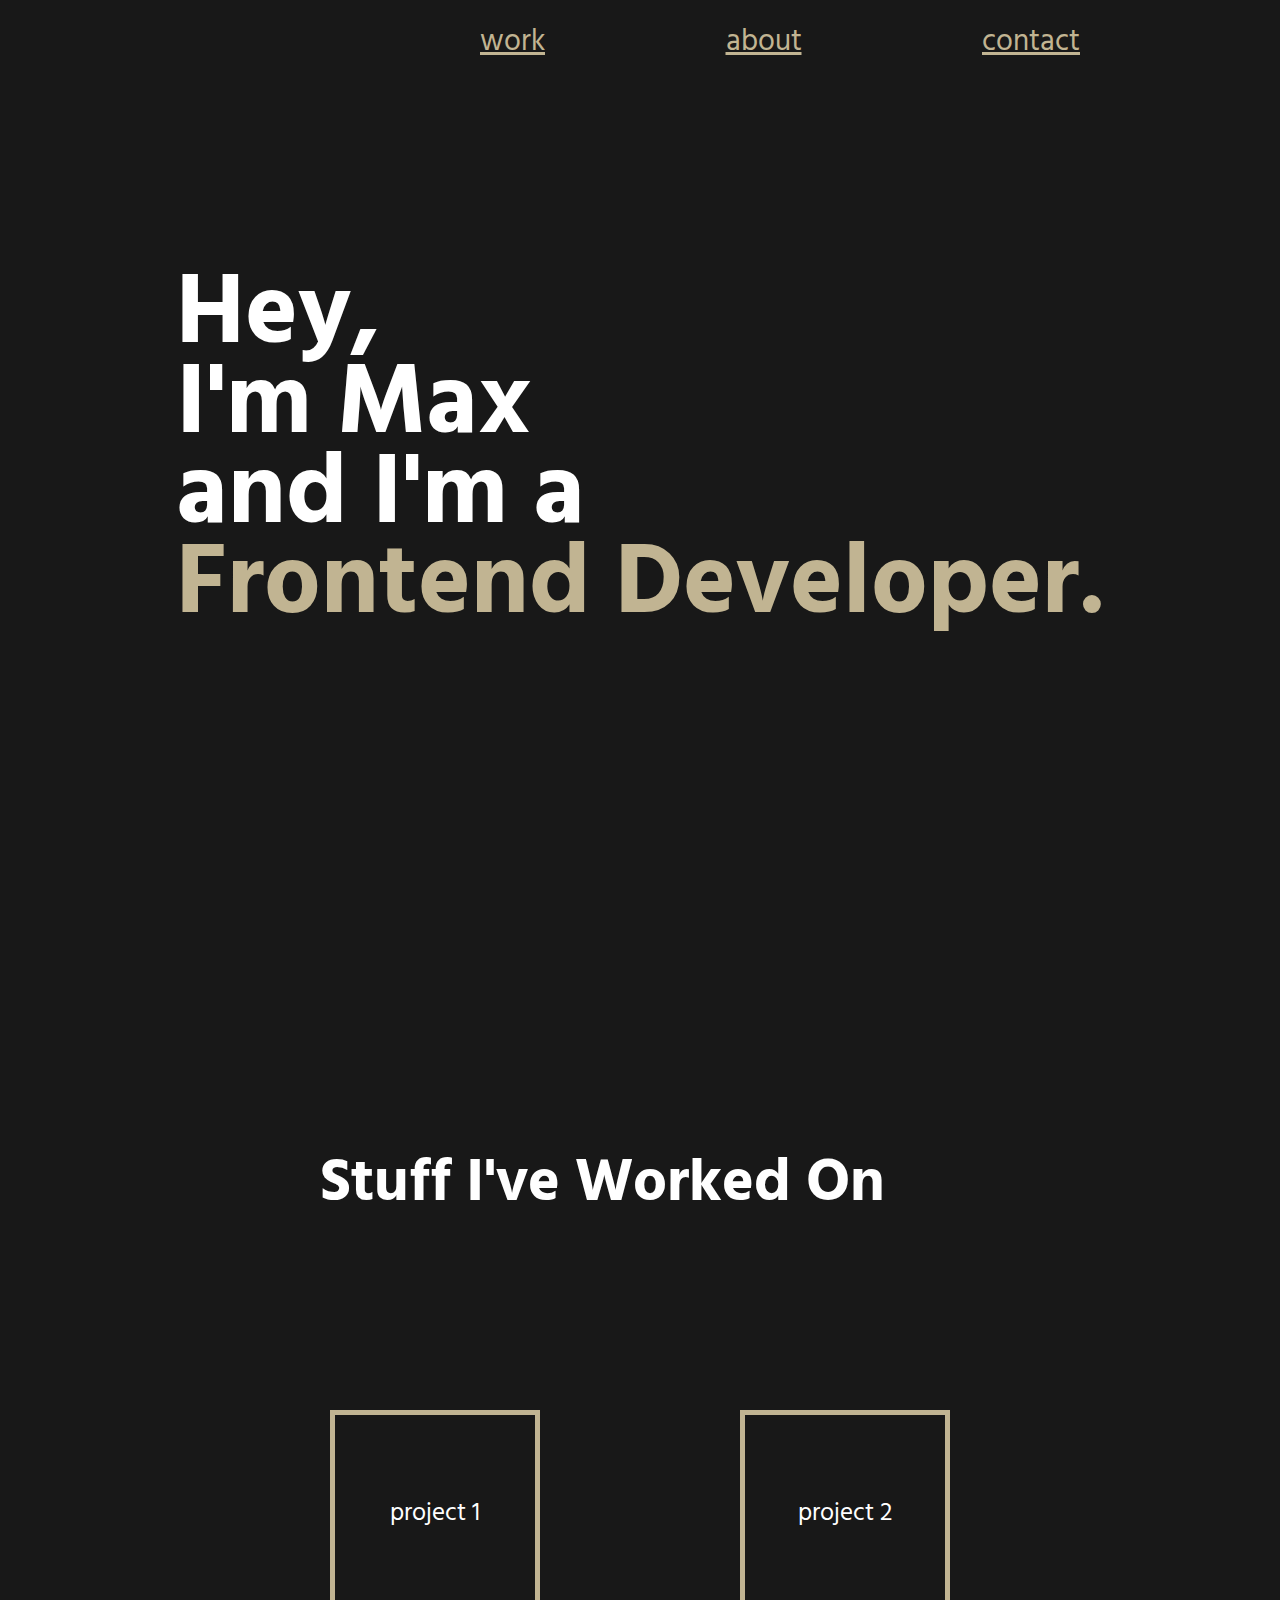
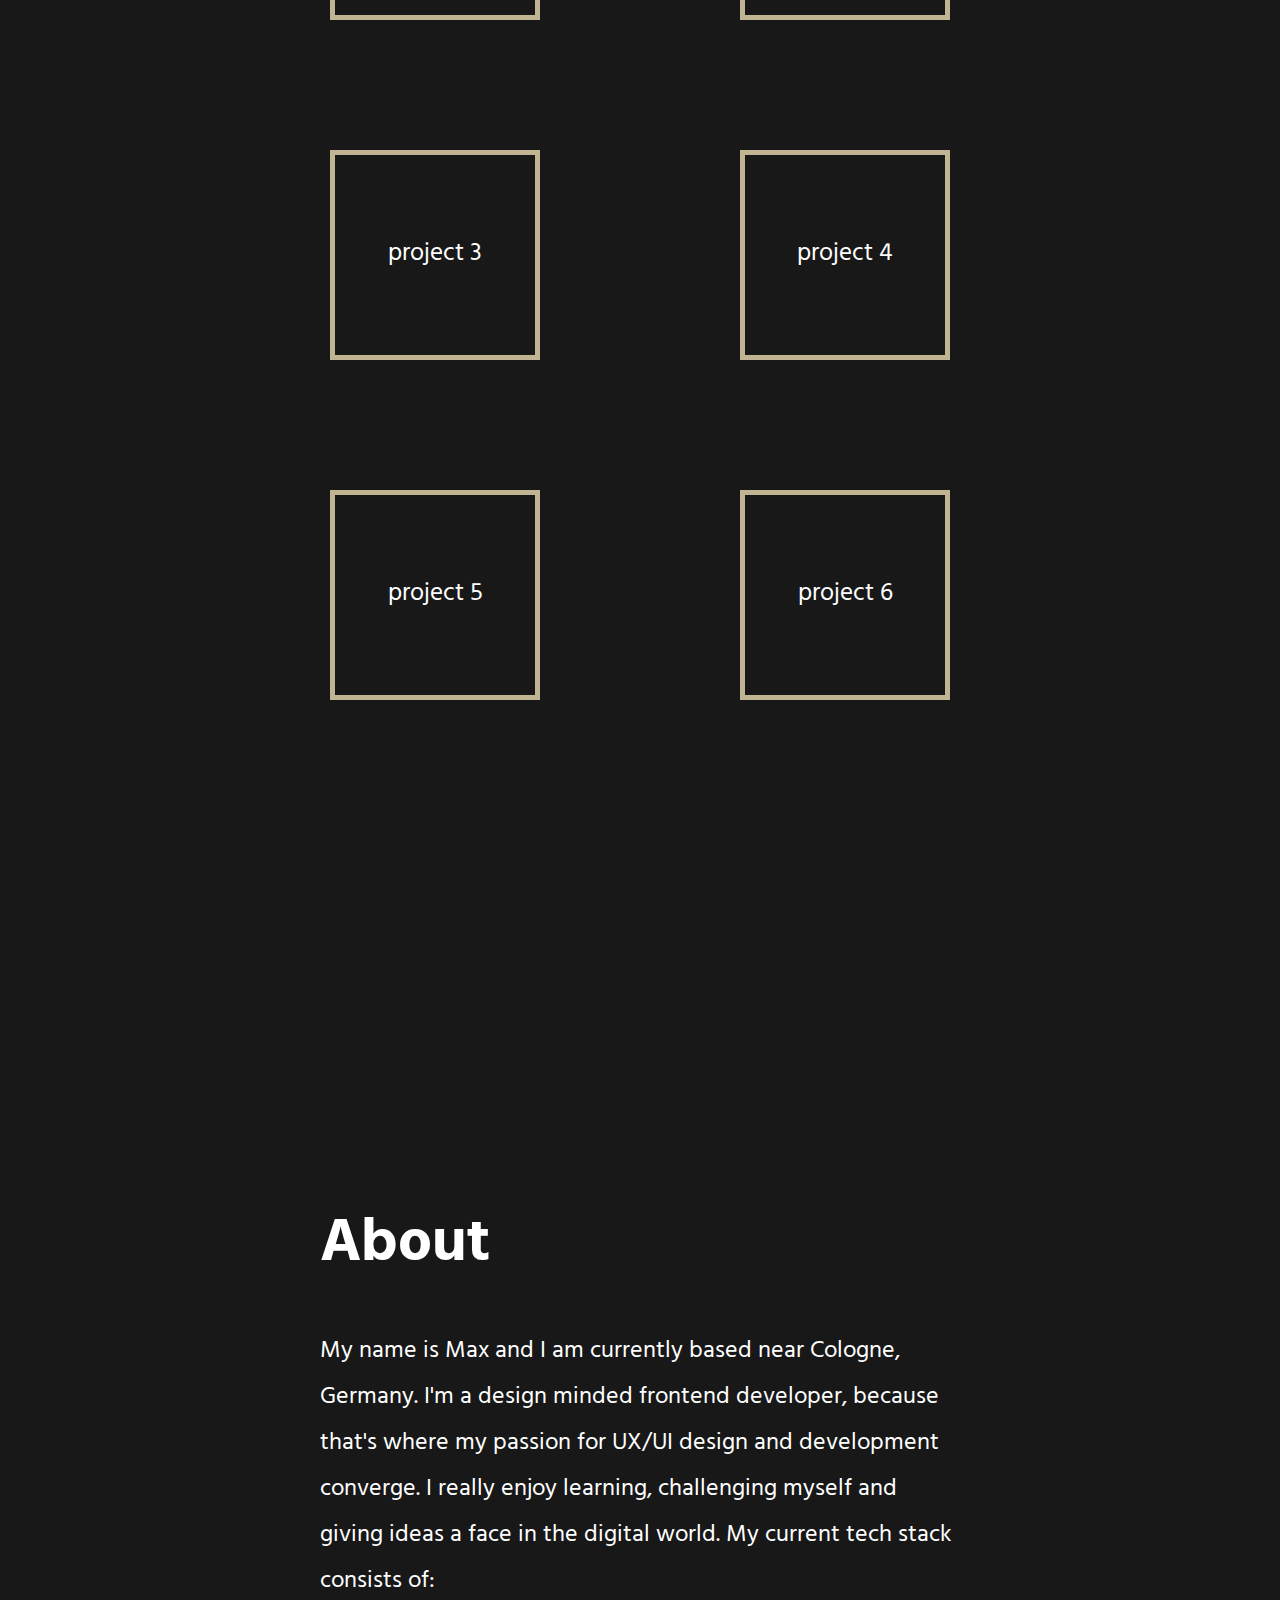
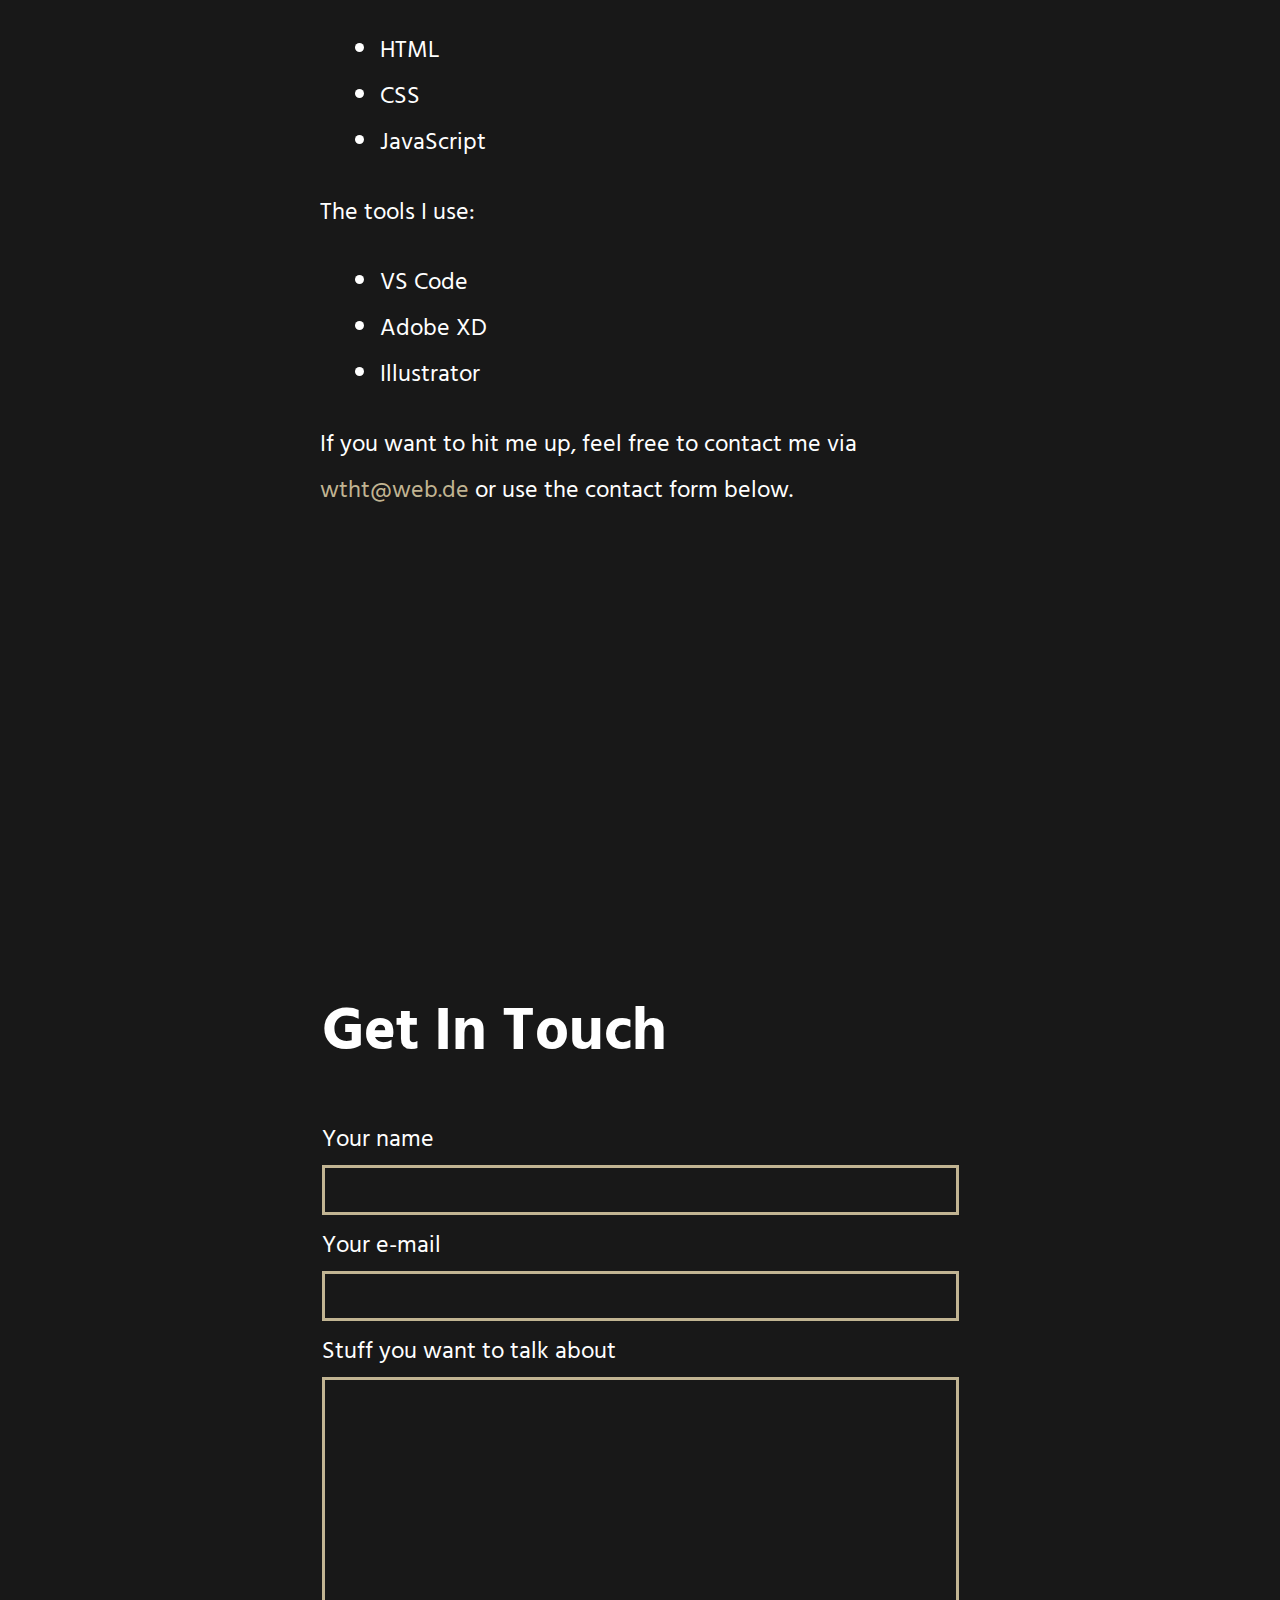
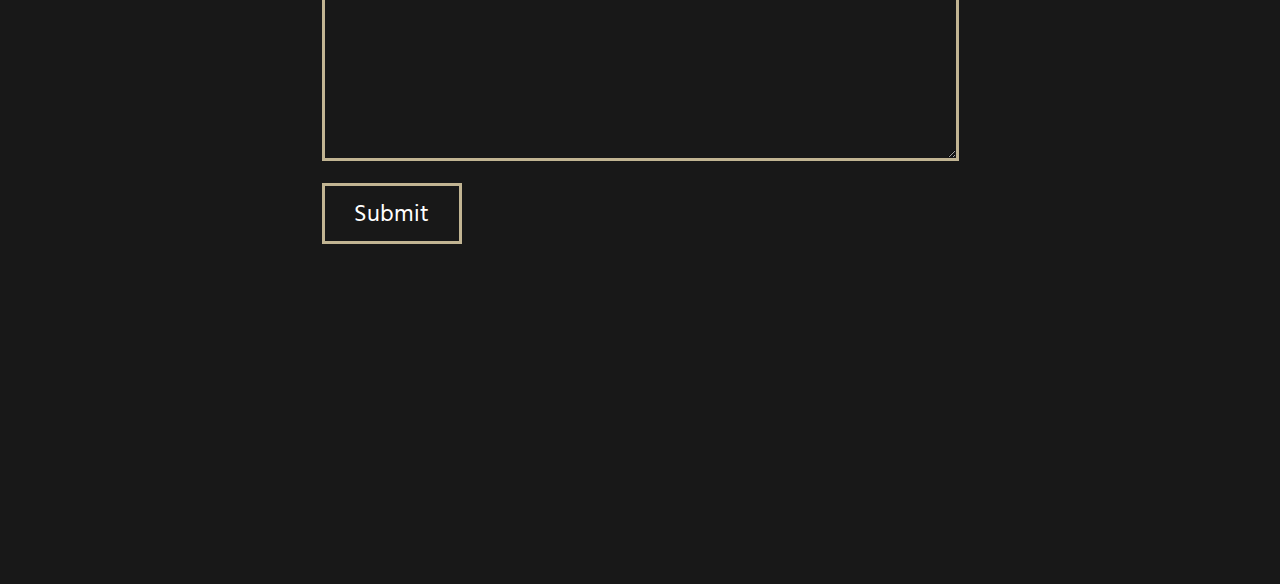
<file: index.html>
<!DOCTYPE html>
<html lang="en">
<head>
    <meta charset="UTF-8">
    <meta http-equiv="X-UA-Compatible" content="IE=edge">
    <meta name="viewport" content="width=device-width, initial-scale=1.0">
    <title>My Portfolio</title>
    <link rel="stylesheet" href="myportfolio.css">
    <link rel="preconnect" href="https://fonts.googleapis.com">
    <link rel="preconnect" href="https://fonts.gstatic.com" crossorigin>
    <link href="https://fonts.googleapis.com/css2?family=Hind+Guntur:wght@700&display=swap" rel="stylesheet"> 
</head>
<body>
    <div class="header">
        <nav>
            <div class="navcont">
                <a href="#link1">work</a>
                <a href="#link2">about</a>
                <a href="#link3">contact</a>
            </div>
        </nav>
    </div>
    <div class="container1">
            <h1>Hey,<br>I'm Max<br>and I'm a<br><span id="frontend">Frontend Developer.</span></h1>
    </div>
    <div class="container1-5">
        <div id="link1" class="container1-6">
            <h2>Stuff I've Worked On</h2>
        </div>
    </div>
    <div class="container2">
        <div class="container2-1">
            <a href="e-commercePage.html" class="project">project 1</a>
        </div>
        <span class="spacer2"></span>
        <div class="container2-1">
            <a href="travelPage.html" class="project">project 2</a>
        </div>
    </div>
    <div class="container2">
        <div class="container2-1">
            <a href="calculator.html" class="project">project 3</a>
        </div>
        <span class="spacer2"></span>
        <div class="container2-1">
            <a href="restaurant_menu.html" class="project">project 4</a>
        </div>
    </div>
    <div class="container2">
        <div class="container2-1">
            <a href="reviews.html" class="project">project 5</a>
        </div>
        <span class="spacer2"></span>
        <div class="container2-1">
            <a href="glassMorphism.html" class="project">project 6</a>
        </div>
    </div>
    <div class="container2">
        
    </div>
    <div class="container3">
        <div class="container3-1">
            <h2 id="link2">About</h2>
            <p>My name is Max and I am currently based near Cologne, Germany. I'm a design minded frontend developer, because that's where my passion for UX/UI design and development converge. I really enjoy learning, challenging myself and giving ideas a face in the digital world. My current tech stack consists of:</p>
            <ul>
                <li>HTML</li>
                <li>CSS</li>
                <li>JavaScript</li>
            </ul>
            <p>The tools I use:</p>
            <ul>
                <li>VS Code</li>
                <li>Adobe XD</li>
                <li>Illustrator</li>
            </ul>
            <p>If you want to hit me up, feel free to contact me via <span id="email1">wtht@web.de</span> or use the contact form below.</p>
        </div>
    </div>
    <div class="container4">
        <div class="container4-1">
            <h2 id="link3">Get In Touch</h2>
            <form action="https://formsubmit.co/wtht@web.de" method="POST">
                <label for="name">Your name</label>
                <input type="text" name="name" id="name" required>
                <label for="email2">Your e-mail</label>
                <input type="email" name="email2" id="email2" required>
                <label for="usertext">Stuff you want to talk about</label>
                <textarea id="usertext" name="usertext" cols="40" rows="8" required></textarea>
                <input type="submit" value="Submit" id="submitbutton">
            </form>
        </div>
    </div>
    <div class="container5">
    </div>
</body>
</html>
</file>
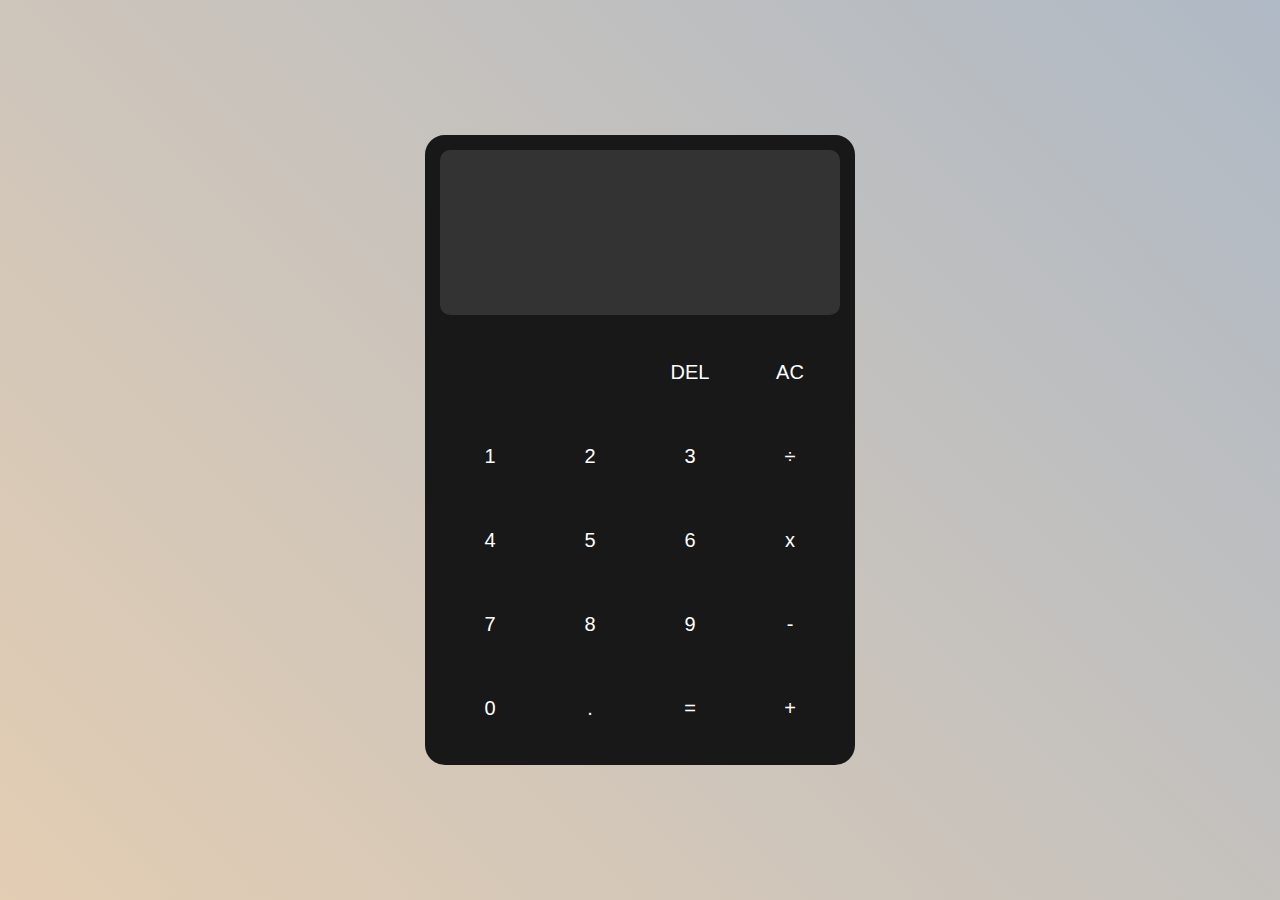
<file: calculator.html>
<!DOCTYPE html>
<html lang="en">
<head>
    <meta charset="UTF-8">
    <meta http-equiv="X-UA-Compatible" content="IE=edge">
    <meta name="viewport" content="width=device-width, initial-scale=1.0">
    <title>Calculator</title>
    <link rel="stylesheet" href="calculator.css">
</head>
<body>
    <div class="box1">
        <div class="box2">
            <div class="box2-5" id="resultArea">
            </div>
        </div>
        <div class="box3 box3-1">
            <button type="button" onclick="slicePie()">DEL</button>
            <button type="button" onclick="noPie()">AC</button>
        </div>
        <div class="box3">
            <button type="button" onclick="somePie(1)">1</button>
            <button type="button" onclick="somePie(2)">2</button>
            <button type="button" onclick="somePie(3)">3</button>
            <button type="button" onclick="somePie(' / ')">÷</button>
        </div>
        <div class="box3">
            <button type="button" onclick="somePie(4)">4</button>
            <button type="button" onclick="somePie(5)">5</button>
            <button type="button" onclick="somePie(6)">6</button>
            <button type="button" onclick="somePie(' * ')">x</button>
        </div>
        <div class="box3">
            <button type="button" onclick="somePie(7)">7</button>
            <button type="button" onclick="somePie(8)">8</button>
            <button type="button" onclick="somePie(9)">9</button>
            <button type="button" onclick="somePie(' - ')">-</button>
        </div>
        <div class="box3 box3-5">
            <button type="button" id="bottomleft" onclick="somePie(0)">0</button>
            <button type="button" onclick="somePie('.')">.</button>
            <button type="button" onclick="wholePie()">=</button>
            <button type="button" id="bottomright" onclick="somePie(' + ')">+</button>
        </div>
    </div>
<script src="calculator.js"></script>
</body>
</html>
</file>
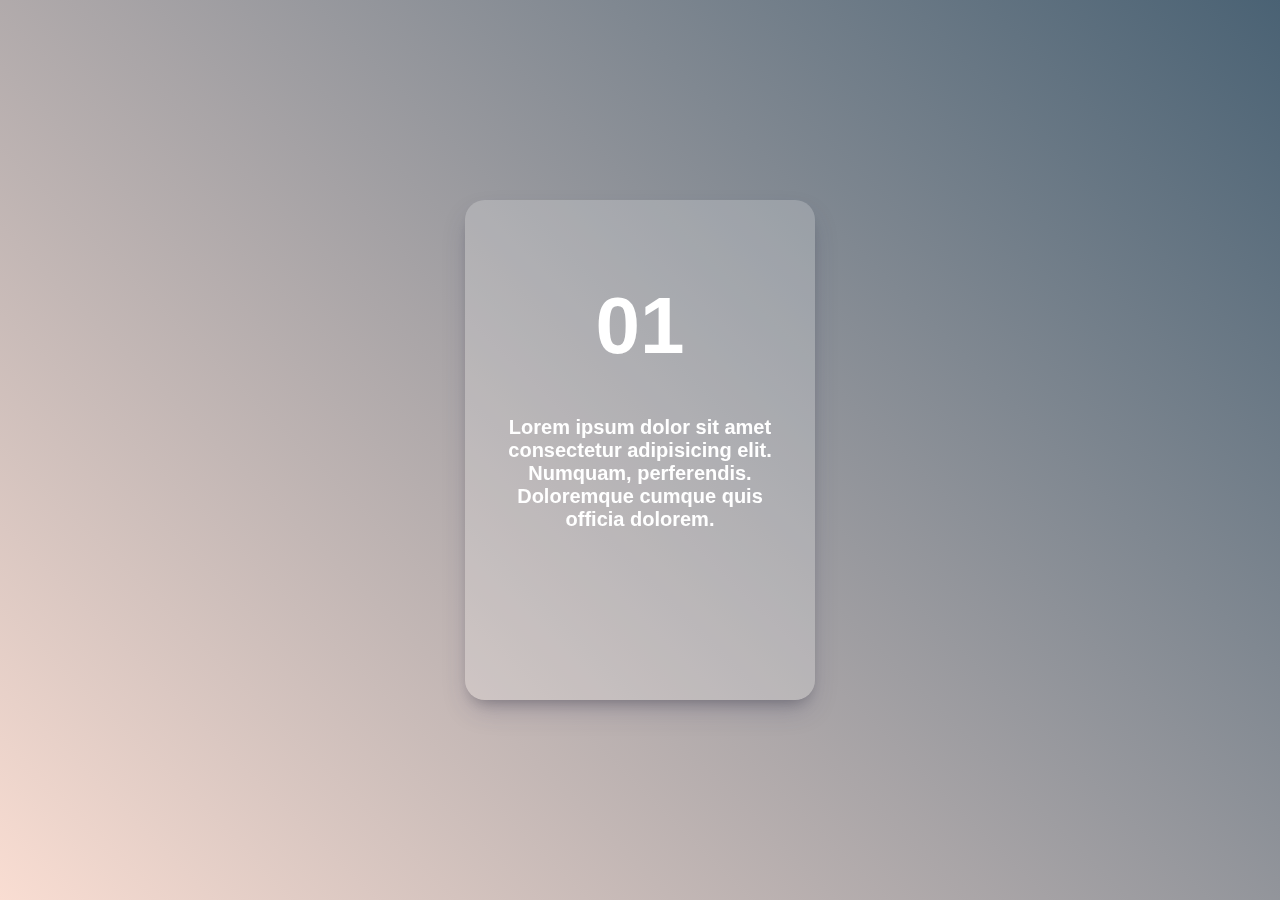
<file: glassMorphism.html>
<!DOCTYPE html>
<html lang="en">
<head>
    <meta charset="UTF-8">
    <meta http-equiv="X-UA-Compatible" content="IE=edge">
    <meta name="viewport" content="width=device-width, initial-scale=1.0">
    <title>Glass Morphism</title>
    <link rel="stylesheet" href="glassMorphism.css">
</head>
<body>
    <div class="card">
        <div class="background"></div>
        <h1>01</h1>
        <p>Lorem ipsum dolor sit amet consectetur adipisicing elit. Numquam, perferendis. Doloremque cumque quis officia dolorem.</p>
    </div>
<script src="glassMorphism.js"></script>
<script>
    VanillaTilt.init(document.querySelector(".card"), {
		max: 25,
		speed: 400,
        glare: true,
        "max-glare": 1,
	});
</script>
</body>
</html>
</file>
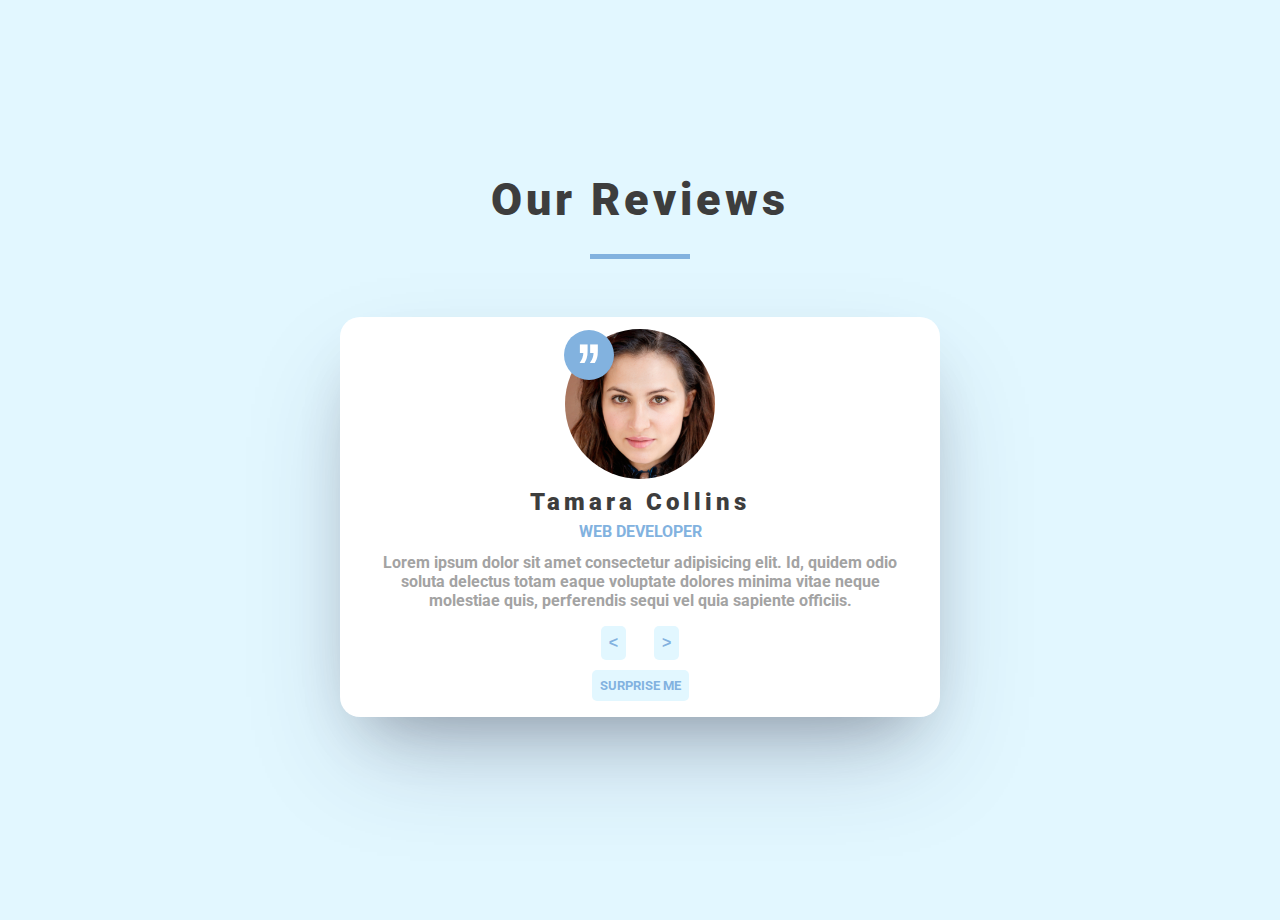
<file: reviews.html>
<!DOCTYPE html>
<html lang="en">
<head>
    <meta charset="UTF-8">
    <meta http-equiv="X-UA-Compatible" content="IE=edge">
    <meta name="viewport" content="width=device-width, initial-scale=1.0">
    <title>Reviews</title>
    <link rel="stylesheet" href="reviews.css">
    <link rel="preconnect" href="https://fonts.googleapis.com">
    <link rel="preconnect" href="https://fonts.gstatic.com" crossorigin>
    <link href="https://fonts.googleapis.com/css2?family=Roboto:wght@400;500;700;900&display=swap" rel="stylesheet"> 
</head>
<body>
    <h1>Our Reviews</h1>
    <hr>
    <div class="card">
        <div class="imgdiv">
            <div class="comma"><p>,,</p></div>
            <img id="personimg" src="reviewsimages/person1.jpg">
        </div>
        <div class="namediv">
            <h2 id="personname">Tamara Collins</h2>
        </div>
        <div class="titlediv">
            <p id="persontitle">WEB DEVELOPER</p>
        </div>
        <div class="textdiv">
            <p id="persontext">Lorem ipsum dolor sit amet consectetur adipisicing elit. Id, quidem odio soluta delectus totam eaque voluptate dolores minima vitae neque molestiae quis, perferendis sequi vel quia sapiente officiis.</p>
        </div>
        <div class="arrowdiv">
            <button type="button" id="btnleft"><</button>
            <button type="button" id="btnright">></button>
        </div>
        <button type="button" id="btnsurprise">SURPRISE ME</button>
    </div>
<script src="reviews.js"></script>
</body>
</html>
</file>
<file: myportfolio.css>
body, html {
    width: 100%;
    height: 100%;
    margin: 0;
    padding: 0;
    color: white;
    font-family: 'Hind Guntur', sans-serif;
}
body {
    background-color: rgb(24, 24, 24);
}
::selection {
    background: #d2738a;
  }
.header {
    width: 100%;
    height: 90px;
    display: flex;
    justify-content: flex-end;
    align-items: center;
    font-size: 30px;
}
.navcont {
    width: 600px;
    margin-right: 200px;
    display: flex;
    justify-content: space-between;
}
.spacer1 {
    display: inline-block;
    width: 100px;
}
.header a {
    color: #c1b492;
    transition: 0.5s;
}
.header a:hover {
    color: #d2738a;
}
.container1 {
    width: 100%;
    height: 1100px;
    display: flex;
    justify-content: center;
    align-items: center;
}
h1 {
    position: relative;
    bottom: 180px;
    font-size: 100px;
    line-height: 90px;
}
#frontend {
    color: #c1b492;
    transition: 0.5s;
}
#frontend:hover {
    color: #d2738a;
}
.container1-5 {
    width: 100%;
    height: 300px;
    margin-top: -80px;
    display: flex;
    justify-content: center;
}
.container1-6 {
    width: 50%;
    height: 100%;
}
h2 {
    font-size: 60px;
    line-height: 1;
}
.container2 {
    width: 100%;
    height: 340px;
    display: flex;
    justify-content: center;
}
.container2-1 {
    width: 200px;
    height: 200px;
    border: 5px solid #c1b492;
    display: flex;
    justify-content: center;
    align-items: center;
    transition: 0.5s;
}
.project {
    color: white;
    font-size: 25px;
    text-decoration: none;
    transition: 0.5s;
}
.container2-1:hover {
    background-color: #c1b492;
    color: rgb(24, 24, 24);
}
.container2-1:hover > .project {
    color: rgb(24, 24, 24);
}
.spacer2 {
    width: 200px;
}
.container3 {
    width: 100%;
    display: flex;
    justify-content: center;
}
.container3-1 {
    width: 50%;
}
.container3-1 p {
    font-size: 24px;
}
.container3-1 li {
    font-size: 24px;
    margin-left: 20px;
}
#email1 {
    color: #c1b492;
    transition: 0.5s;
}
#email1:hover {
    color: #d2738a;
}
.container4 {
    width: 100%;
    display: flex;
    justify-content: center;
    margin-top: 420px;
}
.container4-1 {
    width: 50%;
}
label, input, textarea {
    display: block;
}
input, textarea {
    background-color: rgb(24, 24, 24);
    border: 3px solid #c1b492;
    color: white;
    font-family: 'Hind Guntur', sans-serif;
    font-size: 24px;
    padding-top: 8px;
    box-sizing: border-box;
}
textarea {
    width: 637px;
}
label {
    font-size: 24px;
    margin-top: 10px;
}
#name, #email2 {
    height: 50px;
    width: 637px;
}
input:focus, textarea:focus {
    outline: none;
}
#submitbutton {
    margin-top: 22px;
    width: 140px;
    cursor: pointer;
    transition: 0.5s;
    border-color: #c1b492;
    color: white;
    box-sizing: border-box;
}
#submitbutton:hover {
    background-color: #c1b492;
    color:rgb(24, 24, 24);
}
.container5 {
    height: 340px;
}
@media (max-width: 1400px) {
    .container4-1 {
        width: auto;
    }
}
@media (max-width: 1050px) {
    .header {
        justify-content: center;
    }
    .navcont {
        margin-right: 0px;
        width: 60vw;
    }
}
@media (max-width: 945px) {
    h1 {
        padding-left: 15vw;
    }
    .container1-6 {
        width: 75%;
        height: auto;
    }
    .spacer2 {
        display: none;
    }
    .container2-1 {
        margin-right: 8vw;
        margin-left: 8vw;
    }
}
@media (max-width: 700px) {
    .navcont {
        width: 75vw;
    }
    h1 {
        padding-left: 10vw;
    }
    .container1-5 {
        height: 150px;
    }
    .container1-6 {
        width: 85vw;
    }
    .container2 {
        flex-direction: column;
        align-items: center;
        height: auto;
    }
    .container2-1 {
        margin-top: 100px;
    }
    .container3-1 {
        margin-top: 200px;
        width: 85vw;
    }
    #name, #email2 {
        width: 85vw;
    }
    textarea {
        width: 85vw;
    }
    .container5 {
        height: 180px;
    }
}
@media (max-width: 580px) {
    .navcont a {
        font-size: 6vw;
    }
    h1 {
        font-size: 18vw;
        line-height: 1;
        padding-left: 5vw;
    }
    .container3-1 {
        width: 85%;
    }
    .container4 {
        margin-top: 170px;
    }
}
@media (max-width: 400px) {
    .container1 {
        height: 100vh;
    }
    h1 {
        bottom: 100px;
    }
    .container4-1 {
        width: 85vw;
    }
}
@media (max-width: 365px) {
    .container1-5 {
        height: 200px;
    }
}
</file>
<file: calculator.css>
body, html {
    margin: 0;
    padding: 0;
    width: 100%;
    height: 100%;
    background: linear-gradient(45deg, #e3cdb3, #afb9c5);
    display: flex;
    justify-content: center;
    align-items: center;
}
.box1 {
    width: 400px;
    height: 600px;
    border: 15px solid ;
    border-color: rgb(24, 24, 24);
    border-radius: 20px;
    background-color: rgb(24, 24, 24);
}
.box2 {
    width: 100%;
    height: 180px;
    border-radius: 10px;
    color: white;
    font-size: 40px;
    font-family: Arial, Helvetica, sans-serif;
}
.box2-5 {
    width: 100%;
    height: 165px;
    padding: 10px 18px;
    border-radius: 10px;
    background-color: rgb(51, 51, 51);
    box-sizing: border-box;
    overflow: hidden;
    display: flex;
    justify-content: flex-end;
    align-items: flex-end;
}
.box3 {
    width: 100%;
    height: 14%;
    display: flex;
    justify-content: space-between;
    background-color: rgb(24, 24, 24);
}
.box3-1 {
    display: flex;
    justify-content: flex-end;
}
.box3-5 {
    border-bottom-left-radius: 3px;
    border-bottom-right-radius: 3px;
}
button {
    width: 25%;
    height: 100%;
    box-sizing: border-box;
    cursor: pointer;
    background-color: rgb(24, 24, 24);
    color: white;
    border: none;
    border-radius: 10px;
    font-size: 20px;
}
button:hover {
    background-color:rgb(51, 51, 51);
}
#bottomleft {
    border-bottom-left-radius: 10px;
}
#bottomright {
    border-bottom-right-radius: 10px;
}
</file>
<file: glassMorphism.css>
html, body {
    margin: 0;
    padding: 0;
    width: 100%;
    height: 100%;
    background: linear-gradient(45deg, #f9ddd2,  #4a6274);
    display: flex;
    justify-content: center;
    align-items: center;
}
.card {
    width: 350px;
    height: 500px;
    box-shadow: rgba(50, 50, 93, 0.25) 0px 13px 27px -5px, rgba(0, 0, 0, 0.3) 0px 8px 16px -8px;
    border-radius: 20px;
    display: flex;
    flex-direction: column;
    align-items: center;
}
.background {
    position: absolute;
    width: 100%;
    height: 100%;
    background-color: rgb(255, 255, 255);
    opacity: 0.2;
    border-radius: 20px;
}
h1 {
    font-size: 80px;
    margin-top: 80px;
    color: white;
    font-family: Arial, Helvetica, sans-serif;
}
p {
    text-align: center;
    padding: 30px;
    font-size: 20px;
    font-weight: 900;
    margin-top: -40px;
    color: white;
    font-family: Arial, Helvetica, sans-serif;
}
.js-tilt-glare {
    border-radius: 20px;
}
</file>
<file: reviews.css>
html, body {
    margin: 0;
    padding: 0;
    height: 920px;
    width: 100%;
    display: flex;
    justify-content: center;
    align-items: center;
    flex-direction: column;
    background-color: rgb(226, 247, 255);
    font-family: 'Roboto', sans-serif;
}
h1 {
    position: relative;
    bottom: 60px;
    font-size: 45px;
    font-weight: 900;
    letter-spacing: 4px;
    color: rgb(61, 61, 61);
}
hr {
    background-color: rgb(130, 178, 223);
    width: 100px;
    height: 5px;
    position: relative;
    bottom: 70px;
    border: none;
}
.card {
    width: 600px;
    height: 400px;
    margin-top: -20px;
    background-color: white;
    border-radius: 20px;
    box-shadow: rgba(50, 50, 93, 0.25) 0px 50px 100px -20px, rgba(0, 0, 0, 0.3) 0px 30px 60px -30px;
    display: flex;
    justify-content: center;
    align-items: center;
    flex-direction: column;
}
.comma {
    background-color: rgb(130, 178, 223);
    width: 50px;
    height: 50px;
    border-radius: 50px;
    position: absolute;
    top: 330px;
    right: 52%;
    z-index: 2;
}
.comma p {
    font-family: Arial, Helvetica, sans-serif;
    font-size: 80px;
    letter-spacing: -12px;
    color: rgb(255, 255, 255);
    position: absolute;
    top: -130px;
    left: 16%;
    z-index: 3;
}
img {
    height: 150px;
    width: 150px;
    border-radius: 100px;
    position: relative;
    top: 25px;
}
h2 {
    position: relative;
    top: 10px;
    font-weight: 900;
    letter-spacing: 4px;
    color: rgb(61, 61, 61);
}
#persontitle {
    position: relative;
    bottom: 20px;
    font-weight: bold;
    color: rgb(130, 178, 223);
}
.textdiv {
    width: 90%;
    text-align: center;
}
#persontext {
    position: relative;
    bottom: 40px;
    font-weight: bold;
    color: rgb(163, 163, 163);
}
button {
    border: none;
    border-color: rgb(130, 178, 223);
    color: rgb(130, 178, 223);
    background-color: rgb(226, 247, 255);
    border-radius: 5px;
    font-weight: bold;
    cursor: pointer;
    padding: 8px;
}
#btnleft, #btnright {
    position: relative;
    bottom: 40px;
    font-size: 16px;
}
#btnleft {
    position: relative;
    right: 12px;
}
#btnright {
    position: relative;
    left: 12px;
}
#btnsurprise {
    position: relative;
    bottom: 30px;
    font-family: 'Roboto', sans-serif;
}
@media (max-width: 1040px) {
    .comma {
        right: 54%;
    }
}
@media (max-width: 660px) {
    .comma {
        right: 58%;
    }
}
@media (max-width: 600px) {
    .comma {
        top: 320px;
    }
}
@media (max-width: 550px) {
    .card {
        min-height: 400px;
        height: auto;
    }
    .textdiv {
        width: 80vw;
    }
}
</file>
